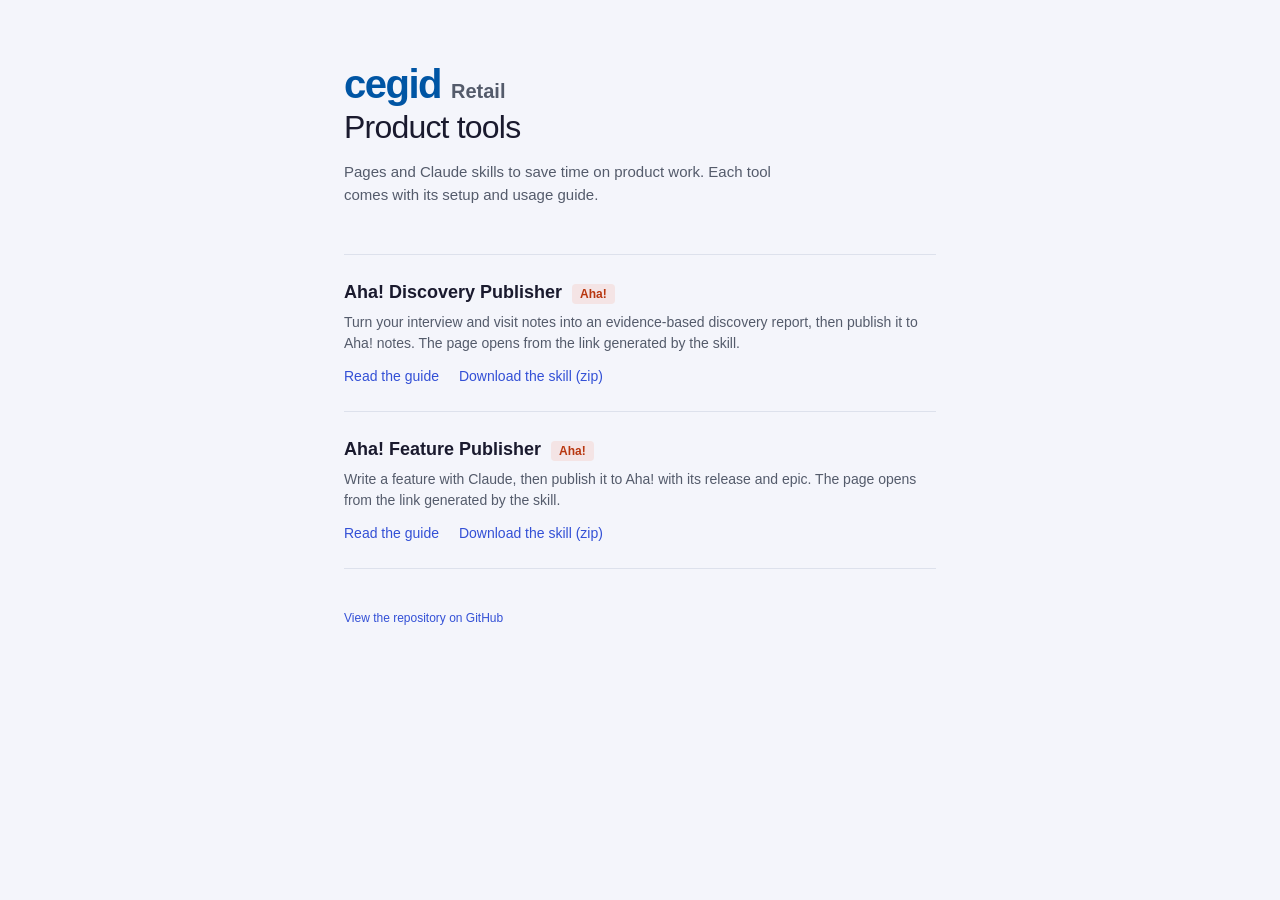
<file: index.html>
<!DOCTYPE html>
<html lang="fr">
<head>
<meta charset="UTF-8">
<meta name="viewport" content="width=device-width, initial-scale=1">
<title>Cegid Retail · Outils produit</title>
<link rel="icon" href="data:image/svg+xml,<svg xmlns='http://www.w3.org/2000/svg' viewBox='0 0 100 100'><text y='.9em' font-size='90'>🤖</text></svg>">
<style>
  :root {
    --bg: #f4f5fb;
    --text: #1a1a2e;
    --text-secondary: #545b6b;
    --rule: #dde1ec;
    --brand: #0055A4;
    --link: #3350d6;
    --tag-bg: rgba(240,78,35,0.10);
    --tag-text: #b8360f;
  }
  @media (prefers-color-scheme: dark) {
    :root {
      --bg: #0f1117;
      --text: #e2e4ef;
      --text-secondary: #aab2cf;
      --rule: #2d3248;
      --brand: #6ea8ff;
      --link: #8fa2ff;
      --tag-bg: rgba(240,78,35,0.16);
      --tag-text: #ff9a7a;
    }
  }
  *, *::before, *::after { box-sizing: border-box; margin: 0; padding: 0; }
  body {
    font-family: -apple-system, BlinkMacSystemFont, 'Segoe UI', sans-serif;
    background: var(--bg);
    color: var(--text);
    line-height: 1.5;
    min-height: 100vh;
  }
  main { max-width: 640px; margin: 0 auto; padding: 64px 24px 48px; }
  header { margin-bottom: 48px; }
  .brand { display: flex; align-items: baseline; gap: 10px; line-height: 1; margin-bottom: 6px; }
  .logo-cegid { font-size: 40px; font-weight: 800; letter-spacing: -1.5px; color: var(--brand); }
  .brand-sub { font-size: 20px; font-weight: 600; color: var(--text-secondary); }
  h1 { font-size: 32px; font-weight: 400; letter-spacing: -0.8px; line-height: 1.1; }
  .intro { margin-top: 16px; color: var(--text-secondary); font-size: 15px; max-width: 52ch; }
  ul { list-style: none; border-top: 1px solid var(--rule); }
  li { padding: 24px 0; border-bottom: 1px solid var(--rule); }
  .tool-head { display: flex; align-items: baseline; gap: 10px; flex-wrap: wrap; }
  h2 { font-size: 18px; font-weight: 700; }
  .tag { font-size: 12px; font-weight: 600; color: var(--tag-text); background: var(--tag-bg); border-radius: 4px; padding: 1px 8px; }
  .tool-desc { margin-top: 6px; font-size: 14px; color: var(--text-secondary); }
  .links { margin-top: 12px; display: flex; gap: 20px; font-size: 14px; }
  a { color: var(--link); text-decoration: none; font-weight: 500; }
  a:hover { text-decoration: underline; }
  a:focus-visible { outline: 2px solid var(--link); outline-offset: 3px; border-radius: 2px; }
  footer { margin-top: 40px; font-size: 12px; color: var(--text-secondary); }
</style>
</head>
<body>
<main>
  <header>
    <div class="brand" aria-label="Cegid Retail"><span class="logo-cegid">cegid</span><span class="brand-sub">Retail</span></div>
    <h1 data-i18n="title">Outils produit</h1>
    <p class="intro" data-i18n="intro">Des pages et des skills Claude pour gagner du temps sur le travail produit. Chaque outil a son guide d'installation et d'utilisation.</p>
  </header>

  <ul>
    <li>
      <div class="tool-head">
        <h2>Aha! Discovery Publisher</h2>
        <span class="tag">Aha!</span>
      </div>
      <p class="tool-desc" data-i18n="disc-desc">Transformez vos notes d'entretiens et de visites en un rapport de discovery étayé, puis publiez-le dans les notes Aha!. La page s'ouvre depuis le lien généré par le skill.</p>
      <div class="links">
        <a href="https://github.com/berenaud/cegid-retail/blob/main/aha/discovery/README.md" data-i18n="guide">Lire le guide</a>
        <a href="https://github.com/berenaud/cegid-retail/releases/download/skill-latest/cegid-retail-discovery-report.zip" data-i18n="skill">Télécharger le skill (zip)</a>
      </div>
    </li>
    <li>
      <div class="tool-head">
        <h2>Aha! Feature Publisher</h2>
        <span class="tag">Aha!</span>
      </div>
      <p class="tool-desc" data-i18n="aha-desc">Rédigez une feature avec Claude, puis publiez-la dans Aha! en choisissant sa release et son épic. La page s'ouvre depuis le lien généré par le skill.</p>
      <div class="links">
        <a href="https://github.com/berenaud/cegid-retail/blob/main/aha/feature/README.md" data-i18n="guide">Lire le guide</a>
        <a href="https://github.com/berenaud/cegid-retail/releases/download/skill-latest/cegid-retail-feature-generator.zip" data-i18n="skill">Télécharger le skill (zip)</a>
      </div>
    </li>
  </ul>

  <footer>
    <a href="https://github.com/berenaud/cegid-retail" data-i18n="repo">Voir le dépôt sur GitHub</a>
  </footer>
</main>
<script>
  const EN = {
    'title': 'Product tools',
    'intro': 'Pages and Claude skills to save time on product work. Each tool comes with its setup and usage guide.',
    'aha-desc': 'Write a feature with Claude, then publish it to Aha! with its release and epic. The page opens from the link generated by the skill.',
    'guide': 'Read the guide',
    'skill': 'Download the skill (zip)',
    'repo': 'View the repository on GitHub',
    'disc-desc': 'Turn your interview and visit notes into an evidence-based discovery report, then publish it to Aha! notes. The page opens from the link generated by the skill.',
  };
  if (!navigator.language?.startsWith('fr')) {
    document.documentElement.lang = 'en';
    document.title = 'Cegid Retail · Product tools';
    document.querySelectorAll('[data-i18n]').forEach(el => {
      const v = EN[el.dataset.i18n]; if (v) el.textContent = v;
    });
  }
</script>
</body>
</html>
</file>
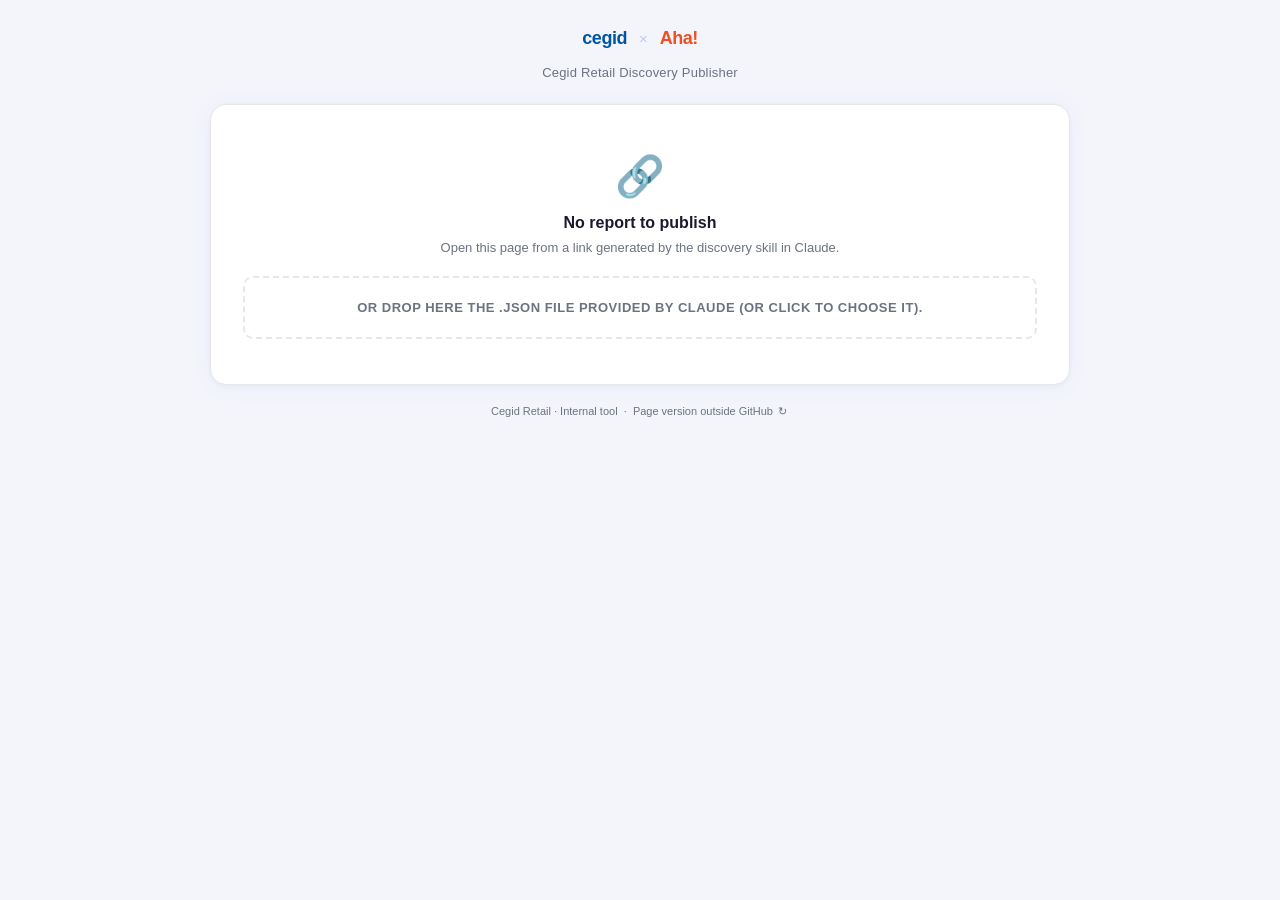
<file: aha/discovery/index.html>
<!DOCTYPE html>
<html lang="en">
<head>
<meta charset="UTF-8">
<meta name="viewport" content="width=device-width, initial-scale=1.0">
<link rel="icon" href="data:image/svg+xml,<svg xmlns='http://www.w3.org/2000/svg' viewBox='0 0 100 100'><text y='.9em' font-size='90'>🤖</text></svg>">
<title>Aha! Discovery Publisher · Cegid Retail</title>
<link rel="stylesheet" href="../../shared/style.css">
</head>
<body>

<header class="page-header">
  <div class="logos">
    <span class="logo-cegid">cegid</span>
    <span class="logo-arrow">×</span>
    <span class="logo-aha">Aha!</span>
  </div>
  <p class="page-title">Cegid Retail Discovery Publisher</p>
</header>

<div class="card" id="app">

  <div id="view-nodata" class="no-data hidden">
    <div class="no-data-icon">🔗</div>
    <h2 id="nodata-title" data-i18n="No report to publish">No report to publish</h2>
    <p id="nodata-text" data-i18n="Open this page from a link generated by the discovery skill in Claude.">Open this page from a link generated by the discovery skill in Claude.</p>
    <label id="drop-zone" style="display:block;margin-top:18px;padding:22px;border:2px dashed var(--border);border-radius:10px;cursor:pointer;color:var(--text-secondary);font-size:13px">
      <input type="file" id="file-input" accept=".json,application/json" style="display:none">
      <span data-i18n="Or drop here the .json file provided by Claude (or click to choose it).">Or drop here the .json file provided by Claude (or click to choose it).</span>
    </label>
    <div id="file-error"></div>
  </div>

  <div id="view-loading" class="hidden">
    <div class="loader"><div class="spinner"></div> <span data-i18n="Connecting to Aha!...">Connecting to Aha!...</span></div>
  </div>

  <div id="view-connect" class="hidden">
    <div class="preview"><div class="preview-name" id="topic-connect"></div><div class="report-scroll" id="report-connect"></div></div>
    <div class="field">
      <label data-i18n="API key">API key</label>
      <input type="password" id="token-input" autocomplete="off">
      <p class="hint"><span data-i18n="Find yours in Aha! at">Find yours in Aha! at</span>
        <a href="https://cegid.aha.io/settings/api_keys" target="_blank" rel="noopener" style="color:var(--link);text-decoration:none">Settings → Developer → API Keys</a></p>
    </div>
    <div id="connect-error"></div>
    <div class="btn-row">
      <button class="btn-ghost" onclick="clearToken()" data-i18n="Clear saved token">Clear saved token</button>
      <button class="btn btn-primary" id="connect-btn" onclick="connect()" data-i18n="Connect →">Connect →</button>
    </div>
  </div>

  <div id="view-select" class="hidden">
    <div class="preview"><div class="preview-name" id="topic-select"></div><div class="report-scroll" id="report-select"></div></div>
    <div id="already-published"></div>
    <div class="grid2">
      <div class="field">
        <label data-i18n="Discovery folder">Discovery folder</label>
        <select id="folder-select" onchange="onFolderChange()"></select>
        <p class="hint" id="folder-hint"></p>
      </div>
      <div class="field" id="new-folder-field">
        <label data-i18n="New folder name">New folder name</label>
        <input type="text" id="folder-name" autocomplete="off">
        <p class="hint" data-i18n="Format: YYYY-MM Topic">Format: YYYY-MM Topic</p>
      </div>
      <div class="field">
        <label data-i18n="Report name">Report name</label>
        <input type="text" id="report-name" autocomplete="off">
      </div>
    </div>
    <div id="push-error"></div>
    <div class="btn-row">
      <button class="btn-ghost" onclick="changeToken()" data-i18n="Change token">Change token</button>
      <button class="btn btn-primary" id="push-btn" onclick="push()" data-i18n="Publish to Aha! →">Publish to Aha! →</button>
    </div>
  </div>

  <div id="view-success" class="success-wrap hidden">
    <div class="success-icon">✓</div>
    <p class="success-title" data-i18n="Report published">Report published</p>
    <a id="success-link" href="#" target="_blank" rel="noopener" class="feature-ref" style="text-decoration:none;display:flex;align-items:center;justify-content:space-between;gap:12px">
      <span id="success-ref-text">—</span>
      <span style="white-space:nowrap;color:var(--link);font-size:13px" data-i18n="View in Aha!">View in Aha!</span>
    </a>
  </div>

</div>

<footer class="page-footer">
  Cegid Retail · <span data-i18n="Internal tool">Internal tool</span> &nbsp;·&nbsp;
  <span data-i18n="Page version">Page version</span> <span id="footer-page-version">…</span>
  <button id="footer-version-refresh" onclick="refreshPageVersion()" style="background:none;border:none;color:inherit;cursor:pointer;font-size:11px;padding:0 2px">↻</button>
  <span id="footer-skill-version"></span>
</footer>

<script src="../../shared/common.js"></script>
<script>
  const I18N = {
    'No report to publish': 'Aucun rapport à publier',
    'Open this page from a link generated by the discovery skill in Claude.': 'Ouvre cette page depuis le lien généré par le skill de discovery dans Claude.',
    'Connecting to Aha!...': 'Connexion à Aha!...',
    'API key': 'Clé API',
    'Paste your Aha! API key...': 'Colle ta clé API Aha!...',
    'Find yours in Aha! at': 'Trouve la tienne dans Aha! :',
    'Clear saved token': 'Effacer le token',
    'Connect →': 'Se connecter →',
    'Connecting...': 'Connexion...',
    'Discovery folder': 'Dossier de discovery',
    'New folder name': 'Nom du nouveau dossier',
    'Format: YYYY-MM Topic': 'Format : AAAA-MM Sujet',
    'Report name': 'Nom du rapport',
    'Change token': 'Changer de token',
    'Publish to Aha! →': 'Publier dans Aha! →',
    'Publishing...': 'Publication...',
    'Report published': 'Rapport publié',
    'View in Aha!': 'Voir dans Aha!',
    'Internal tool': 'Outil interne',
    'Refresh version': 'Actualiser la version',
    'Page version': 'Version de la page',
    '+ New folder': '+ Nouveau dossier',
    'Created in Discoveries.': 'Sera créé dans Discoveries.',
    'The report will be added to this existing folder.': 'Le rapport sera ajouté à ce dossier existant.',
    'Please enter your API key.': 'Saisis ta clé API.',
    'Please enter a folder name.': 'Saisis un nom de dossier.',
    'Please enter a report name.': 'Saisis un nom de rapport.',
    'Folder name must start with YYYY-MM followed by a topic.': 'Le nom du dossier doit commencer par AAAA-MM suivi du sujet.',
    'A folder with this name already exists: the report will be added to it.': 'Un dossier porte déjà ce nom : le rapport y sera ajouté.',
    'The "Discoveries" folder was not found in Knowledge > Documents.': 'Le dossier « Discoveries » est introuvable dans Knowledge > Documents.',
    'This report was already published from this link:': 'Ce rapport a déjà été publié depuis ce lien :',
    'Publishing again will create a duplicate.': 'Le republier créera un doublon.',
    'Network error, check your connection or API key.': 'Erreur réseau, vérifie ta connexion ou ta clé API.',
    'Or drop here the .json file provided by Claude (or click to choose it).': 'Ou dépose ici le fichier .json fourni par Claude (ou clique pour le choisir).',
    'Incomplete or damaged link': 'Lien incomplet ou abîmé',
    'The link was altered on the way. Drop below the .json file provided by Claude with the link.': 'Le lien a été altéré en route. Dépose ci-dessous le fichier .json fourni par Claude avec le lien.',
    'This file is not a discovery report generated by the skill.': "Ce fichier n'est pas un rapport de discovery généré par le skill.",
    'Error': 'Erreur',
  };
  const t = k => (FR && I18N[k]) || k;

  const LS_DONE   = 'cegid_disc_published_';    // + empreinte du lien
  const DISCOVERIES_FOLDER = 'Discoveries';
  const DEFAULT_PRODUCT    = 'RETAILY2';
  let report = null, discoveriesId = null, children = [], linkKey = null;

  // ---------- Utilitaires ----------
  const br = s => escHtml(s).replace(/\n/g, '<br>');
  const el = id => document.getElementById(id);
  function showErr(id, msg) { el(id).innerHTML = msg ? `<div class="alert alert-error">${escHtml(msg)}</div>` : ''; }
  function fmtErr(e) { return e instanceof TypeError ? t('Network error, check your connection or API key.') : `${t('Error')}: ${e.message}`; }
  function showView(n) {
    ['nodata','loading','connect','select','success'].forEach(v => el(`view-${v}`).classList.toggle('hidden', v !== n));
  }

  // ---------- Construction du rapport (aperçu et contenu de la note Aha!) ----------
  const LABELS = {
    fr: { summary:'Résumé', info:'Informations', topic:'Sujet', status:'Statut', sources:'Sources', problems:'Problèmes identifiés',
          problem:'Problème', personas:'Personas', frequency:'Fréquence', impact:'Impact', evidence:'Preuve',
          unknowns:"Ce qu'on ne sait pas encore", leads:'Pistes', reco:'Recommandation', next:'Prochaines étapes', docs:'Documents sources', gen:'Rapport généré avec le skill de discovery Cegid Retail' },
    en: { summary:'Summary', info:'Information', topic:'Topic', status:'Status', sources:'Sources', problems:'Identified problems',
          problem:'Problem', personas:'Personas', frequency:'Frequency', impact:'Impact', evidence:'Evidence',
          unknowns:'What we do not know yet', leads:'Leads', reco:'Recommendation', next:'Next steps', docs:'Source documents', gen:'Report generated with the Cegid Retail discovery skill' },
  };
  function buildReportHTML(r) {
    const L = LABELS[r.lang === 'en' ? 'en' : 'fr'];
    const tbl = 'style="width:100%;border-collapse:collapse;font-size:13px"';
    const th  = 'style="text-align:left;padding:6px 10px;background-color:#7080c8;color:#1a1a2e;border:1px solid #9ca3af"';
    const td  = 'style="vertical-align:top;padding:6px 10px;border:1px solid #9ca3af"';
    const ul  = items => (items || []).length ? `<ul>${items.map(x => `<li>${br(x)}</li>`).join('')}</ul>` : '';
    // Liens vers les sources : https uniquement (jamais javascript: ou autre schéma)
    const isUrl = u => typeof u === 'string' && /^https:\/\/[^\s"'<>]+$/.test(u);
    const links = (r.source_links || []).filter(l => l && isUrl(l.url));
    const a = (url, label) => `<a href="${escHtml(url)}" target="_blank" rel="noopener">${escHtml(label || url)}</a>`;
    // Le libellé de source d'un verbatim devient cliquable s'il correspond à un document source
    const srcLabel = label => {
      const l = links.find(x => (x.label || '').trim().toLowerCase() === String(label || '').trim().toLowerCase());
      return l ? a(l.url, label) : escHtml(label);
    };
    const docs = links.length ? `<p><b>${L.docs}</b></p><ul>${links.map(l => `<li>${a(l.url, l.label)}</li>`).join('')}</ul>` : '';
    const sources = (r.sources || []).map(s => `${escHtml(s.count ?? '')} ${escHtml(s.type)}${s.detail ? ` (${escHtml(s.detail)})` : ''}`.trim()).join('<br>');
    const problems = r.problems || [];
    const reco = r.recommendation || {};
    return ''
      + `<h2>${L.summary}</h2><p>${br(r.summary)}</p>`
      + `<h2>${L.info}</h2><table ${tbl}>`
      +   `<tr><td ${th}><b>${L.topic}</b></td><td ${td}>${escHtml(r.topic)}</td></tr>`
      +   `<tr><td ${th}><b>${L.status}</b></td><td ${td}>${escHtml(r.status)}</td></tr>`
      +   `<tr><td ${th}><b>${L.sources}</b></td><td ${td}>${sources}</td></tr>`
      + `</table>`
      + docs
      + `<h2>${L.problems}</h2><table ${tbl}><tr>`
      +   [L.problem, L.personas, L.frequency, L.impact, L.evidence].map(h => `<th ${th}>${h}</th>`).join('')
      + `</tr>`
      +   problems.map(p => `<tr><td ${td}>${escHtml(p.title)}</td><td ${td}>${escHtml((p.personas || []).join(', '))}</td><td ${td}>${escHtml(p.frequency)}</td><td ${td}>${escHtml(p.impact)}</td><td ${td}>${escHtml(p.evidence)}</td></tr>`).join('')
      + `</table>`
      +   problems.map(p => `<h3>${escHtml(p.title)}</h3><p>${br(p.description)}</p>`
            + (p.quotes || []).map(q => `<blockquote>« ${escHtml(q.text)} »${q.source ? `<br><i>${srcLabel(q.source)}</i>` : ''}</blockquote>`).join('')).join('')
      + `<h2>${L.unknowns}</h2>${ul(r.unknowns)}`
      + `<h2>${L.leads}</h2>${ul(r.leads)}`
      + `<h2>${L.reco}</h2><p><b>${escHtml(reco.decision)}</b></p><p>${br(reco.rationale)}</p>`
      + (reco.next_steps?.length ? `<p><b>${L.next}</b></p>${ul(reco.next_steps)}` : '')
      + `<p><i>${L.gen}</i></p>`;
  }
  function renderPreview() {
    for (const v of ['connect','select']) {
      el(`topic-${v}`).textContent = report.topic || '';
      el(`report-${v}`).innerHTML = buildReportHTML(report);
    }
  }

  // ---------- Aha! ----------
  const product = () => encodeURIComponent(report.product || DEFAULT_PRODUCT);

  async function listAllPages() {
    const all = [];
    for (let p = 1; p <= 20; p++) {
      const res = await ahaFetch(`/products/${product()}/pages?per_page=200&page=${p}`);
      all.push(...(res.pages || []));
      if (!res.pagination || p >= res.pagination.total_pages) break;
    }
    return all;
  }

  async function loadFolders() {
    const found = await ahaFetch(`/products/${product()}/pages?q=${encodeURIComponent(DISCOVERIES_FOLDER)}&per_page=50`);
    const disc = (found.pages || []).find(p => (p.name || '').trim().toLowerCase() === DISCOVERIES_FOLDER.toLowerCase());
    if (!disc) throw new Error(t('The "Discoveries" folder was not found in Knowledge > Documents.'));
    discoveriesId = String(disc.id);
    children = (await listAllPages())
      .filter(p => String(p.parent_id) === discoveriesId)
      .sort((a, b) => (b.name || '').localeCompare(a.name || ''));

    const sel = el('folder-select');
    sel.innerHTML = '';
    const optNew = document.createElement('option');
    optNew.value = '__new__'; optNew.textContent = t('+ New folder');
    sel.appendChild(optNew);
    children.forEach(c => {
      const o = document.createElement('option');
      o.value = String(c.id); o.textContent = c.name;
      sel.appendChild(o);
    });
    const d = new Date();
    const ym = `${d.getFullYear()}-${String(d.getMonth() + 1).padStart(2, '0')}`;
    el('folder-name').value = `${ym} ${report.topic || ''}`.trim();
    el('report-name').value = report.lang === 'en' ? 'Discovery report' : 'Rapport de discovery';
    onFolderChange();
  }

  function onFolderChange() {
    const isNew = el('folder-select').value === '__new__';
    el('new-folder-field').style.display = isNew ? '' : 'none';
    el('folder-hint').textContent = isNew ? t('Created in Discoveries.') : t('The report will be added to this existing folder.');
  }

  async function connect() {
    const tok = el('token-input').value.trim();
    if (!tok) { showErr('connect-error', t('Please enter your API key.')); return; }
    localStorage.setItem(LS_TOKEN, tok);
    await start();
  }
  function clearToken() { localStorage.removeItem(LS_TOKEN); el('token-input').value = ''; }
  function changeToken() { clearToken(); showView('connect'); }

  async function start() {
    showView('loading');
    try {
      await loadFolders();
      const done = localStorage.getItem(linkKey);
      if (done) {
        const box = el('already-published');
        box.innerHTML = '';
        const div = document.createElement('div');
        div.className = 'alert alert-warning';
        div.append(t('This report was already published from this link:') + ' ');
        const a = document.createElement('a');
        a.href = /^https:\/\//.test(done) ? done : '#'; a.target = '_blank'; a.rel = 'noopener'; a.textContent = done;
        div.append(a, ' ', t('Publishing again will create a duplicate.'));
        box.appendChild(div);
      }
      showView('select');
    } catch (e) {
      showView('connect');
      showErr('connect-error', fmtErr(e));
    }
  }

  async function push() {
    showErr('push-error', '');
    const isNew = el('folder-select').value === '__new__';
    const folderName = el('folder-name').value.trim();
    const reportName = el('report-name').value.trim();
    if (isNew && !folderName) { showErr('push-error', t('Please enter a folder name.')); return; }
    if (isNew && !/^\d{4}-\d{2} \S/.test(folderName)) { showErr('push-error', t('Folder name must start with YYYY-MM followed by a topic.')); return; }
    if (!reportName) { showErr('push-error', t('Please enter a report name.')); return; }

    const btn = el('push-btn');
    btn.disabled = true; btn.textContent = t('Publishing...');
    try {
      let folderId = isNew ? null : el('folder-select').value;
      if (isNew) {
        // Pas de doublon : un dossier du même nom est réutilisé
        const same = children.find(c => (c.name || '').trim().toLowerCase() === folderName.toLowerCase());
        if (same) {
          folderId = String(same.id);
        } else {
          const f = await ahaFetch(`/products/${product()}/pages`, { method: 'POST', body: JSON.stringify({
            page: { document_type: 'folder', name: folderName, parent_id: discoveriesId } }) });
          folderId = String(f.page?.id);
        }
      }
      const res = await ahaFetch(`/products/${product()}/pages`, { method: 'POST', body: JSON.stringify({
        page: {
          document_type: 'note',
          name: reportName,
          parent_id: folderId,
          tags: 'discovery',
          description_attributes: { body: buildReportHTML(report), table_of_contents_enabled: true },
        } }) });
      const url = res.page?.url || '';
      try { if (url) localStorage.setItem(linkKey, url); } catch {}
      el('success-ref-text').textContent = res.page?.reference_num || reportName;
      el('success-link').href = /^https:\/\//.test(url) ? url : '#';
      showView('success');
    } catch (e) {
      showErr('push-error', fmtErr(e));
    } finally {
      btn.disabled = false; btn.textContent = t('Publish to Aha! →');
    }
  }

  // ---------- Démarrage ----------
  (async function init() {
    if (FR) document.documentElement.lang = 'fr';
    document.querySelectorAll('[data-i18n]').forEach(n => { n.textContent = t(n.dataset.i18n); });
    el('token-input').placeholder = t('Paste your Aha! API key...');
    el('footer-version-refresh').title = t('Refresh version');
    loadPageVersion();
    setupFileImport();
    const payload = await decodeHashPayload();
    if (payload?.error) {
      el('nodata-title').textContent = t('Incomplete or damaged link');
      el('nodata-text').textContent  = t('The link was altered on the way. Drop below the .json file provided by Claude with the link.');
    }
    if (!payload?.data) { showView('nodata'); return; }
    await useReport(payload);
  })();

  async function useReport(payload) {
    report  = payload.data;
    linkKey = LS_DONE + payload.key;
    renderPreview();
    renderSkillVersion(report, 'cegid-retail-discovery-report');
    if (localStorage.getItem(LS_TOKEN)) await start();
    else showView('connect');
  }

  // Repli : import du fichier .json fourni par le skill (glisser-déposer ou sélection)
  function setupFileImport() {
    const zone = el('drop-zone'), input = el('file-input');
    const load = async file => {
      showErr('file-error', '');
      if (!file) return;
      const payload = await payloadFromText(await file.text());
      const d = payload.data;
      if (!d || typeof d !== 'object' || !d.topic || !Array.isArray(d.problems)) {
        showErr('file-error', t('This file is not a discovery report generated by the skill.'));
        return;
      }
      await useReport(payload);
    };
    input.addEventListener('change', () => load(input.files[0]));
    zone.addEventListener('dragover', e => { e.preventDefault(); zone.style.borderColor = 'var(--border-focus)'; });
    zone.addEventListener('dragleave', () => { zone.style.borderColor = ''; });
    zone.addEventListener('drop', e => { e.preventDefault(); zone.style.borderColor = ''; load(e.dataTransfer.files[0]); });
  }
</script>
</body>
</html>
</file>
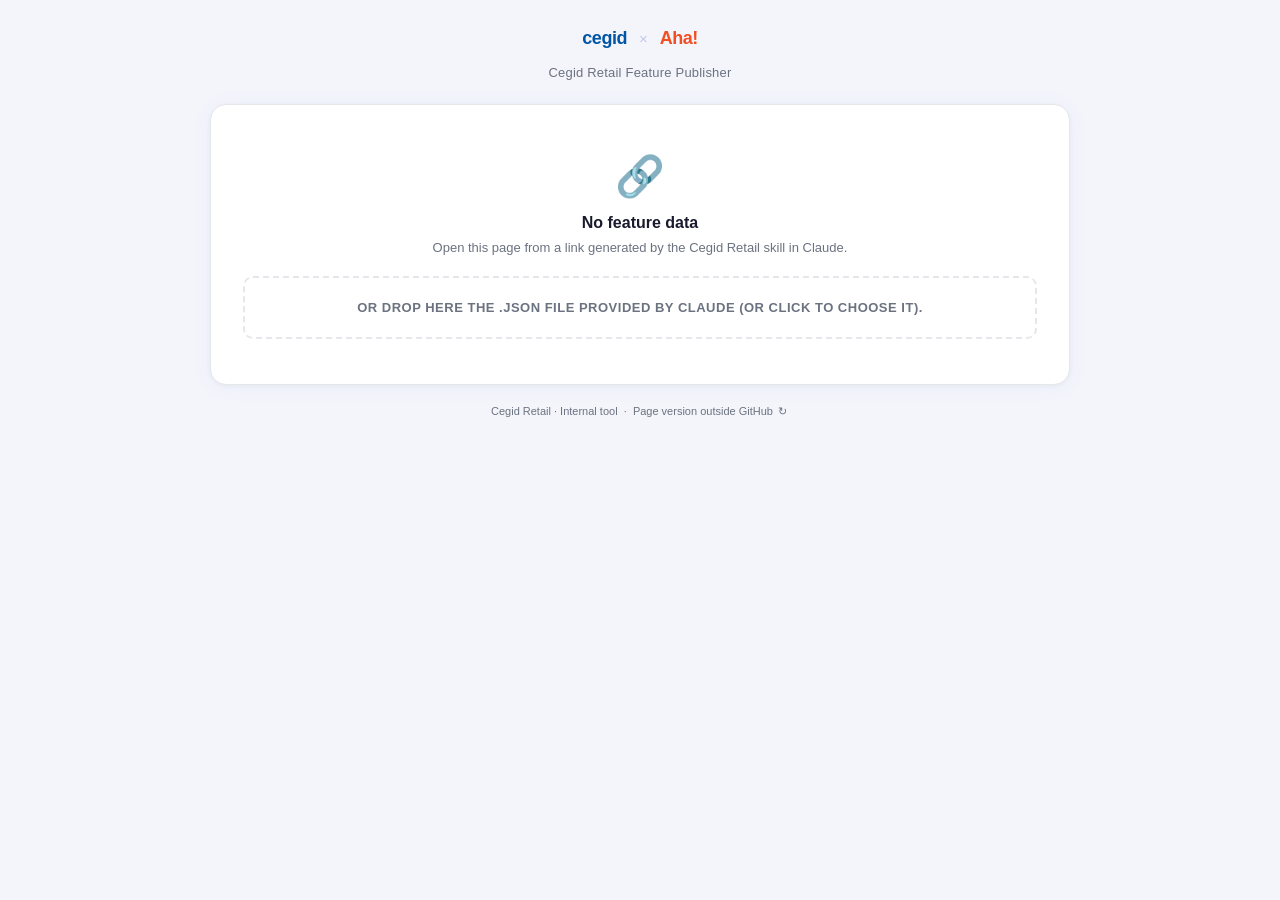
<file: aha/feature/index.html>
<!DOCTYPE html>
<html lang="en">
<head>
<meta charset="UTF-8">
<meta name="viewport" content="width=device-width, initial-scale=1.0">
<link rel="icon" href="data:image/svg+xml,<svg xmlns='http://www.w3.org/2000/svg' viewBox='0 0 100 100'><text y='.9em' font-size='90'>🤖</text></svg>">
<title>Aha! Feature Publisher · Cegid Retail</title>
<link rel="stylesheet" href="../../shared/style.css">
</head>
<body>

<!-- Page header with logos -->
<header class="page-header">
  <div class="logos">

    <!-- Cegid logo -->
    <span class="logo-cegid">cegid</span>

    <span class="logo-arrow">×</span>

    <!-- Aha! logo -->
    <span class="logo-aha">Aha!</span>

  </div>
  <p class="page-title">Cegid Retail Feature Publisher</p>
</header>

<!-- Card -->
<div class="card" id="app">

  <!-- No data -->
  <div id="view-nodata" class="no-data hidden">
    <div class="no-data-icon">🔗</div>
    <h2>No feature data</h2>
    <p>Open this page from a link generated by the Cegid Retail skill in Claude.</p>
    <label id="drop-zone" style="display:block;margin-top:18px;padding:22px;border:2px dashed var(--border);border-radius:10px;cursor:pointer;color:var(--text-secondary);font-size:13px">
      <input type="file" id="file-input" accept=".json,application/json" style="display:none">
      <span id="drop-text">Or drop here the .json file provided by Claude (or click to choose it).</span>
    </label>
    <div id="file-error"></div>
  </div>

  <!-- Loading -->
  <div id="view-loading" class="hidden">
    <div class="preview" id="preview-loading"></div>
    <div class="loader"><div class="spinner"></div> Connecting to Aha!...</div>
  </div>

  <!-- Connect -->
  <div id="view-connect" class="hidden">
    <div class="preview" id="preview-connect"></div>
    <div class="field">
      <label>API key</label>
      <input type="password" id="token-input" placeholder="Paste your Aha! API key..." autocomplete="off">
      <p style="font-size:11px;color:var(--text-muted);margin-top:5px">
        <span id="token-help-text">Find yours in Aha! at</span>
        <a href="https://cegid.aha.io/settings/api_keys" target="_blank" style="color:var(--link);text-decoration:none">Settings → Developer → API Keys</a>
      </p>
    </div>
    <div id="connect-error"></div>
    <div class="btn-row">
      <button class="btn-ghost" onclick="clearToken()">Clear saved token</button>
      <button class="btn btn-primary" id="connect-btn" onclick="connect()">Connect →</button>
    </div>
  </div>

  <!-- Select -->
  <div id="view-select" class="hidden">
    <div class="preview" id="preview-select"></div>
    <div style="margin-bottom:14px"></div>
    <div class="grid">
      <div class="field">
        <label>Release <span class="opt">(required)</span></label>
        <select id="release-select"><option value="">— Select —</option></select>
      </div>
      <div class="field">
        <label>Initiative <span class="opt">(optional)</span></label>
        <div class="ac-wrap">
          <input type="text" id="initiative-input" class="ac-input" placeholder="Search initiatives..." autocomplete="off">
          <button class="ac-clear" id="initiative-clear" onclick="clearInitiative()">×</button>
          <div class="ac-dropdown" id="initiative-dropdown"></div>
        </div>
        <input type="hidden" id="initiative-select">
      </div>
      <div class="field">
        <label>Epic <span class="opt">(optional)</span></label>
        <div class="ac-wrap">
          <input type="text" id="epic-input" class="ac-input" placeholder="Search epics..." autocomplete="off">
          <button class="ac-clear" id="epic-clear" onclick="clearEpic()">×</button>
          <div class="ac-dropdown" id="epic-dropdown"></div>
        </div>
        <input type="hidden" id="epic-select">
      </div>
    </div>
    <div id="push-error"></div>
    <div class="btn-row">
      <button class="btn-ghost" onclick="changeToken()">Change token</button>
      <button class="btn btn-primary" id="push-btn" onclick="push()">Push to Aha! →</button>
    </div>
  </div>

  <!-- Success -->
  <div id="view-success" class="success-wrap hidden">
    <div class="success-icon">✓</div>
    <p class="success-title">Feature created</p>
    <a id="success-link" href="#" target="_blank" class="feature-ref" style="text-decoration:none;display:flex;align-items:center;justify-content:space-between;gap:12px;cursor:pointer">
      <span id="success-ref-text">—</span>
      <span style="display:inline-flex;align-items:center;gap:5px;white-space:nowrap;color:var(--link);font-size:13px;flex-shrink:0">
        View in Aha!
        <svg width="12" height="12" viewBox="0 0 13 13" fill="none"><path d="M2 11L11 2M11 2H5M11 2V8" stroke="currentColor" stroke-width="1.5" stroke-linecap="round" stroke-linejoin="round"/></svg>
      </span>
    </a>
    <p id="success-name" style="display:none"></p>
    <p id="success-warning" class="alert alert-warning" style="display:none;margin-top:14px;text-align:left"></p>
  </div>

</div>

<footer class="page-footer">
  Cegid Retail · Internal tool &nbsp;·&nbsp;
  <span id="footer-page-label">Page version</span> <span id="footer-page-version">…</span>
  <button id="footer-version-refresh" title="Actualiser la version" onclick="refreshPageVersion()" style="background:none;border:none;color:inherit;cursor:pointer;font-size:11px;padding:0 2px">↻</button>
  <span id="footer-skill-version"></span>
</footer>

<script src="../../shared/common.js"></script>
<script>

  const i18n = {
    'Push to Aha! →':              FR ? 'Publier sur Aha! →' : 'Push to Aha! →',
    'Change token':                FR ? 'Changer de token'   : 'Change token',
    'Clear saved token':           FR ? 'Effacer le token'   : 'Clear saved token',
    'Connect →':                   FR ? 'Se connecter →'     : 'Connect →',
    'Feature created':             FR ? 'Feature créée'      : 'Feature created',
    'Paste your Aha! API key...':  FR ? 'Colle ta clé API Aha!...' : 'Paste your Aha! API key...',
    'Find yours in Aha! at':       FR ? 'Trouve la tienne dans Aha! :' : 'Find yours in Aha! at',
    '— Select —':                  FR ? '— Choisir —' : '— Select —',
    'Search initiatives...':       FR ? 'Rechercher une initiative...' : 'Search initiatives...',
    'Search epics...':             FR ? 'Rechercher un epic...' : 'Search epics...',
    'No matching initiatives':     FR ? 'Aucune initiative correspondante' : 'No matching initiatives',
    'No matching epics':           FR ? 'Aucun epic correspondant' : 'No matching epics',
    '(required)':                  FR ? '(obligatoire)' : '(required)',
    '(optional)':                  FR ? '(facultatif)' : '(optional)',
    'API key':                     FR ? 'Clé API' : 'API key',
    'No feature data':             FR ? 'Aucune feature à publier' : 'No feature data',
    'Open this page from a link generated by the Cegid Retail skill in Claude.':
      FR ? 'Ouvre cette page depuis le lien généré par le skill Cegid Retail dans Claude.' : 'Open this page from a link generated by the Cegid Retail skill in Claude.',
    'Connecting to Aha!...':       FR ? 'Connexion à Aha!...' : 'Connecting to Aha!...',
    'View in Aha!':                FR ? 'Voir dans Aha!' : 'View in Aha!',
    'Internal tool':               FR ? 'Outil interne' : 'Internal tool',
    'Refresh version':             FR ? 'Actualiser la version' : 'Refresh version',
    'Page version':                FR ? 'Version de la page' : 'Page version',
    'Please enter your API key.':  FR ? 'Saisis ta clé API.' : 'Please enter your API key.',
    'Please select a release.':    FR ? 'Choisis une release.' : 'Please select a release.',
    'Pushing...':                  FR ? 'Publication...' : 'Pushing...',
    'Connecting...':               FR ? 'Connexion...' : 'Connecting...',
    'Network error, check your connection or API key.': FR ? 'Erreur réseau, vérifie ta connexion ou ta clé API.' : 'Network error, check your connection or API key.',
    'Error':                       FR ? 'Erreur' : 'Error',
    'View mockups':                FR ? 'Voir les maquettes' : 'View mockups',
    'Incomplete or damaged link':  FR ? 'Lien incomplet ou abîmé' : 'Incomplete or damaged link',
    'The link was altered on the way. Drop below the .json file provided by Claude with the link.':
      FR ? 'Le lien a été altéré en route. Dépose ci-dessous le fichier .json fourni par Claude avec le lien.' : 'The link was altered on the way. Drop below the .json file provided by Claude with the link.',
    'Or drop here the .json file provided by Claude (or click to choose it).':
      FR ? 'Ou dépose ici le fichier .json fourni par Claude (ou clique pour le choisir).' : 'Or drop here the .json file provided by Claude (or click to choose it).',
    'This file is not a feature generated by the skill.':
      FR ? "Ce fichier n'est pas une feature générée par le skill." : 'This file is not a feature generated by the skill.',
    'Persona not found in Aha!, add it by hand:': FR ? 'Persona introuvable dans Aha!, à ajouter à la main :' : 'Persona not found in Aha!, add it by hand:',
    'Tag not found in Aha!, it will not be added:': FR ? 'Tag introuvable dans Aha!, il ne sera pas ajouté :' : 'Tag not found in Aha!, it will not be added:',
    'Could not check tags in Aha!, they will not be added.': FR ? 'Impossible de vérifier les tags dans Aha!, ils ne seront pas ajoutés.' : 'Could not check tags in Aha!, they will not be added.',
    'Name too long': FR ? 'Nom trop long' : 'Name too long',
    'characters, 79 max. Generate the link again from the skill.': FR ? 'caractères, 79 maximum. Régénère le lien depuis le skill.' : 'characters, 79 max. Generate the link again from the skill.',
  };

  function t(key) { return i18n[key] || key; }

  // Remplace les textes statiques de la page (une seule fois, au chargement)
  function applyStaticTranslations() {
    const setText = (sel, key) => { const el = document.querySelector(sel); if (el) el.textContent = t(key); };
    const setLastText = (sel, key) => {
      const el = document.querySelector(sel);
      const node = el && [...el.childNodes].reverse().find(n => n.nodeType === 3 && n.nodeValue.trim());
      if (node) node.nodeValue = ' ' + t(key);
    };
    setText('#view-nodata h2', 'No feature data');
    setText('#view-nodata p', 'Open this page from a link generated by the Cegid Retail skill in Claude.');
    setLastText('#view-loading .loader', 'Connecting to Aha!...');
    setText('#view-connect label', 'API key');
    document.querySelectorAll('.opt').forEach(el => { el.textContent = t(el.textContent.trim()); });
    setText('#release-select option[value=""]', '— Select —');
    document.getElementById('initiative-input').placeholder = t('Search initiatives...');
    document.getElementById('epic-input').placeholder       = t('Search epics...');
    setText('#push-btn', 'Push to Aha! →');
    setText('.success-title', 'Feature created');
    const view = document.querySelector('#success-link span:last-child');
    if (view) { const n = [...view.childNodes].find(n => n.nodeType === 3 && n.nodeValue.trim()); if (n) n.nodeValue = t('View in Aha!') + ' '; }
    const foot = document.querySelector('.page-footer');
    if (foot?.firstChild?.nodeType === 3) foot.firstChild.nodeValue = foot.firstChild.nodeValue.replace('Internal tool', t('Internal tool'));
    setText('#footer-page-label', 'Page version');
    const refresh = document.getElementById('footer-version-refresh'); if (refresh) refresh.title = t('Refresh version');
    applyTranslations();
  }

  function applyTranslations() {
    document.getElementById('connect-btn').textContent    = t('Connect →');
    document.getElementById('token-input').placeholder    = t('Paste your Aha! API key...');
    document.getElementById('token-help-text').textContent = t('Find yours in Aha! at');
    document.querySelectorAll('.btn-ghost').forEach(b => {
      if (b.textContent.trim() === 'Clear saved token') b.textContent = t('Clear saved token');
      if (b.textContent.trim() === 'Change token')      b.textContent = t('Change token');
    });
  }


  const LS_RELEASE    = 'cegid_aha_last_release';
  const LS_EPIC       = 'cegid_aha_last_epic';
  const LS_INITIATIVE = 'cegid_aha_last_initiative';
  let feature      = null;

  function renderPreview(id) {
    if (!feature) return;
    const nameLen = feature.name.length;
    const warnBox = (msg) => `<div style="margin-top:7px;font-size:11px;color:#b45309;background:#fffbeb;border:1px solid #fcd34d;border-radius:6px;padding:4px 9px">⚠ ${escHtml(msg)}</div>`;
    let warning = nameLen >= 80
      ? warnBox(`${t('Name too long')} (${nameLen} ${t('characters, 79 max. Generate the link again from the skill.')})`)
      : '';
    // Tags : window._tagStatus vaut undefined (pas encore vérifiés),
    // null (vérification en échec) ou { tag: nom exact dans Aha! | false }.
    const status  = window._tagStatus;
    const tags    = featureTags();
    const notFound = status ? tags.filter(tg => !status[tg]) : [];
    if (status === null && tags.length) warning += warnBox(t('Could not check tags in Aha!, they will not be added.'));
    if (notFound.length) warning += warnBox(`${t('Tag not found in Aha!, it will not be added:')} ${notFound.join(', ')}`);
    const pill = (txt, bad) => `<span style="${bad
        ? 'background:#fffbeb;color:#b45309;border:1px solid #fcd34d;text-decoration:line-through'
        : 'background:var(--pill-bg);color:var(--pill-color)'};border-radius:4px;padding:1px 7px;font-size:11px;font-weight:500">${escHtml(txt)}</span>`;
    const tagPills = tags.map(tg => pill(tg, status === null || notFound.includes(tg))).join('');
    const personas = (feature.personas || []).map(p =>
      `<span style="background:rgba(112,128,200,0.15);color:var(--pill-color);border-radius:4px;padding:1px 7px;font-size:11px;font-weight:500">${escHtml(p)}</span>`
    ).join('');
    document.getElementById(id).innerHTML = `
      <div class="preview-name">${escHtml(feature.name)}</div>
      <div class="preview-meta" style="display:flex;gap:6px;flex-wrap:wrap;margin-top:5px">
        ${tagPills}
        <span class="preview-pill">${escHtml(feature.product)}</span>
        ${personas}
      </div>
      ${warning}
      <div style="margin-top:12px">
        <div style="max-height:340px;overflow-y:auto;border-radius:6px;font-size:13px;line-height:1.5">${buildFeatureHTML(feature)}</div>
      </div>`;
  }

  async function connect() {
    const val = document.getElementById('token-input').value.trim();
    if (!val) { showErr('connect-error', t('Please enter your API key.')); return; }
    localStorage.setItem(LS_TOKEN, val);
    const btn = document.getElementById('connect-btn');
    btn.innerHTML = '<span style="display:inline-flex;align-items:center;gap:6px"><span style="width:14px;height:14px;border:2px solid rgba(255,255,255,0.3);border-top-color:white;border-radius:50%;animation:spin 0.8s linear infinite;display:inline-block"></span>' + t('Connecting...') + '</span>';
    btn.disabled = true;
    try { await loadData(); }
    catch(e) {
      localStorage.removeItem(LS_TOKEN);
      showErr('connect-error', fmtErr(e));
      btn.textContent = t('Connect →'); btn.disabled = false;
    }
  }

  async function loadData() {
    showView('loading'); renderPreview('preview-loading');
    const p = encodeURIComponent(feature.product);
    // Récupère toutes les pages d'une liste Aha! (releases, epics, initiatives)
    async function fetchAll(product, kind) {
      const url = n => `/products/${product}/${kind}?per_page=200&page=${n}`;
      const first = await ahaFetch(url(1));
      let all = first[kind] || [];
      const total = first.pagination?.total_pages || 1;
      if (total > 1) {
        const rest = await Promise.all(Array.from({ length: total - 1 }, (_, i) => ahaFetch(url(i + 2))));
        rest.forEach(r => { all = all.concat(r[kind] || []); });
      }
      return all;
    }
    // Personas : chargés en arrière-plan, sans faire attendre l'écran.
    // Seule la publication en a besoin (pour retrouver leurs identifiants).
    window._personasPromise = fetchAll(p, 'personas').catch(() => null);

    // Tags : l'API Aha! ne sait pas lister les tags. On cherche donc une feature
    // (tous produits confondus) qui porte le tag. Trouvée : le tag existe, et on
    // récupère son orthographe exacte. Aucune : le tag n'existe pas (ou n'a jamais
    // servi sur une feature) et il ne sera pas envoyé.
    async function checkTag(tag) {
      const res  = await ahaFetch(`/features?tag=${encodeURIComponent(tag)}&per_page=5&fields=tags`);
      const list = res.features || [];
      if (!list.length) return false;
      const all  = list.flatMap(f => Array.isArray(f.tags) ? f.tags : []).map(x => typeof x === 'string' ? x : x?.name);
      if (!all.length) return tag; // champ tags absent de la réponse : on se fie au filtre
      return all.find(x => normName(x) === normName(tag)) || false;
    }
    async function checkTags() {
      try {
        const tags = featureTags();
        const res  = await Promise.all(tags.map(checkTag));
        return Object.fromEntries(tags.map((tg, i) => [tg, res[i]]));
      } catch { return null; }
    }

    const [allReleases, allEpics, allInitiatives, tagStatus] = await Promise.all([
      fetchAll(p, 'releases'),
      fetchAll(p, 'epics'),
      fetchAll(p, 'initiatives'),
      checkTags(),
    ]);
    window._tagStatus = tagStatus;

    const releases = allReleases
      .filter(x => x.name?.startsWith('PI'))
      .sort((a, b) => {
        const da = a.release_date ? new Date(a.release_date) : new Date(0);
        const db = b.release_date ? new Date(b.release_date) : new Date(0);
        return db - da;
      });

    const epics = allEpics.filter(x => {
      const status = (x.workflow_status?.name || x.status || '').toLowerCase();
      return status !== 'will not implement';
    });
    document.getElementById('release-select').innerHTML =
      `<option value="">${t('— Select —')}</option>` + releases.map(x=>`<option value="${escHtml(x.id)}">${escHtml(x.name)}</option>`).join('');
    document.getElementById('epic-select').value = '';
    initEpicAutocomplete(epics);
    document.getElementById('initiative-select').value = '';
    initInitiativeAutocomplete(allInitiatives.filter(x => {
      const status = (x.workflow_status?.name || x.status || '').toLowerCase();
      return status !== 'will not implement';
    }));

    // Restore last used values
    const lastRelease = localStorage.getItem(LS_RELEASE);
    const lastEpic    = localStorage.getItem(LS_EPIC);
    if (lastRelease) document.getElementById('release-select').value = lastRelease;
    if (lastEpic)    restoreEpic(lastEpic);
    if (localStorage.getItem(LS_INITIATIVE)) restoreInitiative(localStorage.getItem(LS_INITIATIVE));

    // Enable push button only when release is selected
    const relSel  = document.getElementById('release-select');
    const pushBtn = document.getElementById('push-btn');
    const syncBtn = () => { pushBtn.disabled = !relSel.value; };
    relSel.onchange = syncBtn;
    syncBtn();
    renderPreview('preview-select');
    showView('select');
  }

  async function push() {
    const releaseId = document.getElementById('release-select').value;
    const epicId       = document.getElementById('epic-select').value;
    const initiativeId = document.getElementById('initiative-select').value;
    if (!releaseId) { showErr('push-error', t('Please select a release.')); return; }
    const btn = document.getElementById('push-btn');
    btn.innerHTML = '<span style="display:inline-flex;align-items:center;gap:6px"><span style="width:14px;height:14px;border:2px solid rgba(255,255,255,0.3);border-top-color:white;border-radius:50%;animation:spin 0.8s linear infinite;display:inline-block"></span>' + t('Pushing...') + '</span>';
    btn.disabled = true;
    const html    = buildFeatureHTML(feature);
    // Champs conformes à la doc API Aha! "Create a feature" :
    // la feature est créée dans la release, epic et initiative acceptent un nom ou un id.
    // Personas : champ personnalisé "personas" de la feature, qui attend
    // une liste d'identifiants. On retrouve chaque id à partir du nom envoyé par le skill.
    const known   = (await window._personasPromise) || [];
    const norm    = normName;
    const wanted  = feature.personas || [];
    const matched = wanted.map(n => known.find(k => norm(k.name) === norm(n))).filter(Boolean);
    const missing = wanted.filter(n => !known.some(k => norm(k.name) === norm(n)));
    const personaIds = [...new Set(matched.map(k => String(k.id)))];
    // Tags : uniquement ceux trouvés dans Aha!, avec leur orthographe exacte
    const status    = window._tagStatus || {};
    const validTags = featureTags().map(tg => status[tg]).filter(Boolean);

    const payload = { feature: {
      name:          feature.name,
      description:   html,
      workflow_kind: { name: 'New' },
      ...(validTags.length ? { tags: validTags.join(', ') } : {}),
      ...(epicId       ? { epic:       epicId       } : {}),
      ...(initiativeId ? { initiative: initiativeId } : {}),
      ...(personaIds.length ? { custom_fields: { personas: personaIds } } : {}),
    }};
    try {
      const data = await ahaFetch(`/releases/${encodeURIComponent(releaseId)}/features`, { method: 'POST', body: JSON.stringify(payload) });
      const featureRef = data.feature?.reference_num;
      const featureId  = data.feature?.id;

      localStorage.setItem(LS_RELEASE, releaseId);
      if (epicId)       localStorage.setItem(LS_EPIC, epicId);       else localStorage.removeItem(LS_EPIC);
      if (initiativeId) localStorage.setItem(LS_INITIATIVE, initiativeId); else localStorage.removeItem(LS_INITIATIVE);
      document.getElementById('success-ref-text').innerHTML =
        `<span style="opacity:0.7;margin-right:8px">${escHtml(featureRef || '—')}</span>${escHtml(data.feature?.name || feature.name)}`;
      document.getElementById('success-link').href = data.feature?.url || '#';
      const warn = document.getElementById('success-warning');
      warn.textContent = missing.length
        ? `${t('Persona not found in Aha!, add it by hand:')} ${missing.join(', ')}`
        : '';
      warn.style.display = missing.length ? 'block' : 'none';
      showView('success');
    } catch(e) {
      showErr('push-error', fmtErr(e));
      btn.textContent = t('Push to Aha! →'); btn.disabled = false;
    }
  }

  let allInitiativesData = [];
  let activeInitiativeIdx = -1;

  let initiativeBound = false;
  function initInitiativeAutocomplete(initiatives) {
    allInitiativesData = initiatives;
    if (initiativeBound) return;
    initiativeBound = true;
    const inp  = document.getElementById('initiative-input');
    const drop = document.getElementById('initiative-dropdown');
    inp.addEventListener('input', () => {
      const q = inp.value.trim().toLowerCase();
      renderInitiativeDropdown(q ? allInitiativesData.filter(i => i.name.toLowerCase().includes(q)) : []);
      drop.classList.toggle('open', q.length > 0);
      if (!q) { document.getElementById('initiative-select').value = ''; inp.classList.remove('selected'); showInitiativeClear(false); }
      activeInitiativeIdx = -1;
    });
    inp.addEventListener('keydown', e => {
      const items = drop.querySelectorAll('.ac-item');
      if (e.key === 'ArrowDown') { activeInitiativeIdx = Math.min(activeInitiativeIdx + 1, items.length - 1); highlightInitiativeItem(items); e.preventDefault(); }
      else if (e.key === 'ArrowUp') { activeInitiativeIdx = Math.max(activeInitiativeIdx - 1, 0); highlightInitiativeItem(items); e.preventDefault(); }
      else if (e.key === 'Enter' && activeInitiativeIdx >= 0) { items[activeInitiativeIdx]?.click(); e.preventDefault(); }
      else if (e.key === 'Escape') { drop.classList.remove('open'); inp.blur(); }
    });
    inp.addEventListener('focus', () => {
      if (inp.value.trim()) { renderInitiativeDropdown(allInitiativesData.filter(i => i.name.toLowerCase().includes(inp.value.trim().toLowerCase()))); drop.classList.add('open'); }
    });
    document.addEventListener('click', e => { if (!e.target.closest('#initiative-input') && !e.target.closest('#initiative-dropdown')) drop.classList.remove('open'); });
  }

  function renderInitiativeDropdown(initiatives) {
    const drop = document.getElementById('initiative-dropdown');
    drop.innerHTML = '';
    if (!initiatives.length) {
      const empty = document.createElement('div');
      empty.className = 'ac-empty';
      empty.textContent = t('No matching initiatives');
      drop.appendChild(empty);
      return;
    }
    initiatives.forEach(init => {
      const div = document.createElement('div');
      div.className = 'ac-item';
      div.textContent = init.name;
      div.addEventListener('click', () => selectInitiative(init.id, init.name));
      drop.appendChild(div);
    });
  }

  function highlightInitiativeItem(items) {
    items.forEach((el, i) => el.classList.toggle('active', i === activeInitiativeIdx));
    items[activeInitiativeIdx]?.scrollIntoView({ block: 'nearest' });
  }

  function selectInitiative(id, name) {
    document.getElementById('initiative-select').value = id;
    document.getElementById('initiative-input').value  = name;
    document.getElementById('initiative-input').classList.add('selected');
    document.getElementById('initiative-dropdown').classList.remove('open');
    showInitiativeClear(true);
    activeInitiativeIdx = -1;
  }

  function clearInitiative() {
    document.getElementById('initiative-select').value = '';
    document.getElementById('initiative-input').value  = '';
    document.getElementById('initiative-input').classList.remove('selected');
    showInitiativeClear(false);
    localStorage.removeItem(LS_INITIATIVE);
  }

  function showInitiativeClear(show) { document.getElementById('initiative-clear').style.display = show ? 'block' : 'none'; }

  function restoreInitiative(id) {
    const init = allInitiativesData.find(i => i.id === id);
    if (init) selectInitiative(init.id, init.name);
  }


  let activeIdx    = -1;
  let allEpicsData = [];
  let epicBound    = false;

  function initEpicAutocomplete(epics) {
    allEpicsData = epics;
    if (epicBound) return;
    epicBound = true;
    const inp  = document.getElementById('epic-input');
    const drop = document.getElementById('epic-dropdown');

    inp.addEventListener('input', () => {
      const q = inp.value.trim().toLowerCase();
      renderDropdown(q ? allEpicsData.filter(e => e.name.toLowerCase().includes(q)) : []);
      drop.classList.toggle('open', q.length > 0);
      if (!q) { document.getElementById('epic-select').value = ''; inp.classList.remove('selected'); showClear(false); }
      activeIdx = -1;
    });

    inp.addEventListener('keydown', e => {
      const items = drop.querySelectorAll('.ac-item');
      if (e.key === 'ArrowDown') { activeIdx = Math.min(activeIdx + 1, items.length - 1); highlightItem(items); e.preventDefault(); }
      else if (e.key === 'ArrowUp') { activeIdx = Math.max(activeIdx - 1, 0); highlightItem(items); e.preventDefault(); }
      else if (e.key === 'Enter' && activeIdx >= 0) { items[activeIdx]?.click(); e.preventDefault(); }
      else if (e.key === 'Escape') { drop.classList.remove('open'); inp.blur(); }
    });

    inp.addEventListener('focus', () => {
      if (inp.value.trim()) { renderDropdown(allEpicsData.filter(e => e.name.toLowerCase().includes(inp.value.trim().toLowerCase()))); drop.classList.add('open'); }
    });

    document.addEventListener('click', e => { if (!e.target.closest('#epic-input') && !e.target.closest('#epic-dropdown')) drop.classList.remove('open'); });
  }

  function renderDropdown(filtered) {
    const drop = document.getElementById('epic-dropdown');
    drop.innerHTML = '';
    if (!filtered.length) {
      const empty = document.createElement('div');
      empty.className = 'ac-empty';
      empty.textContent = t('No matching epics');
      drop.appendChild(empty);
      return;
    }
    filtered.forEach(epic => {
      const div = document.createElement('div');
      div.className = 'ac-item';
      div.textContent = epic.name;
      div.addEventListener('click', () => selectEpic(epic.id, epic.name));
      drop.appendChild(div);
    });
  }

  function highlightItem(items) {
    items.forEach((el, i) => el.classList.toggle('active', i === activeIdx));
    items[activeIdx]?.scrollIntoView({ block: 'nearest' });
  }

  function selectEpic(id, name) {
    document.getElementById('epic-select').value = id;
    document.getElementById('epic-input').value  = name;
    document.getElementById('epic-input').classList.add('selected');
    document.getElementById('epic-dropdown').classList.remove('open');
    showClear(true);
    activeIdx = -1;
  }

  function clearEpic() {
    document.getElementById('epic-select').value = '';
    document.getElementById('epic-input').value  = '';
    document.getElementById('epic-input').classList.remove('selected');
    showClear(false);
    localStorage.removeItem(LS_EPIC);
  }

  function showClear(show) { document.getElementById('epic-clear').style.display = show ? 'block' : 'none'; }

  function restoreEpic(id) {
    const epic = allEpicsData.find(e => e.id === id);
    if (epic) selectEpic(epic.id, epic.name);
  }


  function featureTags() {
    const raw = feature?.tags;
    const list = Array.isArray(raw) ? raw : String(raw ?? '').split(',');
    return [...new Set(list.map(x => String(x).trim()).filter(Boolean))];
  }

  function normName(x) { return String(x ?? '').trim().toLowerCase(); }

  function buildFeatureHTML(f) {
    // Support both old format (f.html) and new structured format
    // Ancien format f.html supprimé : injectait du HTML brut venu de l'URL
    // Séparateur entre les lignes du tableau (absent sur la dernière ligne,
    // dont le bas est déjà tracé par la bordure du tableau)
    // Trait blanc sur la colonne violette, gris moyen sur le contenu : visibles sur fond clair comme sombre
    const sep  = (last, color) => last ? '' : `border-bottom:1px solid ${color};`;
    const lbl  = (last) => `width="20%" style="background-color:#7080c8;color:#1a1a2e;width:20%;vertical-align:middle;padding:7px 12px;${sep(last, '#ffffff')}"`;
    const cnt  = (last) => `width="80%" style="vertical-align:top;padding:7px 12px;width:80%;${sep(last, '#9ca3af')}"`;
    const cntA = (last) => `width="80%" style="vertical-align:top;padding:7px 12px;width:80%;background-color:rgba(67,97,238,0.04);${sep(last, '#9ca3af')}"`;
    const tbl  = 'width="100%" style="width:100%;border-collapse:separate;border-spacing:0;border-radius:8px;overflow:hidden;border:1px solid #d0d0d0;border-left:4px solid #4361EE;font-family:sans-serif;font-size:13px"';
    const li   = (items) => (items || []).map(x => `<li>${escHtml(x)}</li>`).join('');
    const br   = (s) => escHtml(s || '').replace(/\n/g, '<br>');
    // Maquettes : lien https uniquement (jamais javascript: ou autre schéma), sinon texte simple
    const mockups = (m) => /^https:\/\/[^\s"'<>]+$/.test(m || '')
      ? `<a href="${escHtml(m)}" target="_blank" rel="noopener">${escHtml(t('View mockups'))}</a>`
      : br(m);
    const rows = [
      ['Context', br(f.context)],
      ['Objective', br(f.objective)],
      ['Scope', `<strong>Included</strong><ul style="margin:4px 0 8px 0;padding-left:18px">${li(f.included)}</ul><strong>Excluded</strong><ul style="margin:4px 0 0 0;padding-left:18px">${li(f.excluded)}</ul>`],
      // Absent des liens générés par les versions du skill antérieures aux maquettes
      ...(f.mockups ? [['Mockups', mockups(f.mockups)]] : []),
      ['Acceptance criteria', `<ul style="margin:0;padding-left:18px">${li(f.criteria)}</ul>`],
      ['Dependencies &amp; notes', br(f.dependencies)],
      ['Suggested vertical slices', `<ul style="margin:0;padding-left:18px">${li(f.slices)}</ul>`],
    ];
    return `<table ${tbl}>`
      + rows.map(([label, content], i) => {
          const last = i === rows.length - 1;
          const cell = i % 2 ? cntA(last) : cnt(last);
          return `<tr><td ${lbl(last)}><b>${label}</b></td><td ${cell}>${content}</td></tr>`;
        }).join('')
      + `</table>`;
  }


  function showView(n) {
    ['nodata','loading','connect','select','success'].forEach(v =>
      document.getElementById(`view-${v}`).classList.toggle('hidden', v !== n));
    if (n === 'connect')  applyTranslations();
    if (n === 'select') {
      document.getElementById('push-btn').textContent = t('Push to Aha! →');
    }
    if (n === 'success') {
      document.querySelector('.success-title').textContent = t('Feature created');
    }
  }
  function showErr(id, msg) { document.getElementById(id).innerHTML = `<div class="alert alert-error">${escHtml(msg)}</div>`; }
  function fmtErr(e) { return e instanceof TypeError ? t('Network error, check your connection or API key.') : `${t('Error')}: ${e.message}`; }
  function clearToken()  { localStorage.removeItem(LS_TOKEN); document.getElementById('token-input').value = ''; document.getElementById('connect-error').innerHTML = ''; }
  function changeToken() { clearToken(); renderPreview('preview-connect'); showView('connect'); }

  (async function init() {
    applyStaticTranslations();
    loadPageVersion();
    const payload = await decodeHashPayload();
    feature = payload?.data;
    if (payload?.error) {
      document.querySelector('#view-nodata h2').textContent = t('Incomplete or damaged link');
      document.querySelector('#view-nodata p').textContent  = t('The link was altered on the way. Drop below the .json file provided by Claude with the link.');
    }
    setupFileImport();
    if (!feature) {
      showView('nodata');
      return;
    }
    await useFeature();
  })();

  async function useFeature() {
    renderSkillVersion(feature, 'cegid-retail-feature-generator');
    const saved = localStorage.getItem(LS_TOKEN);
    if (saved) { try { await loadData(); return; } catch { localStorage.removeItem(LS_TOKEN); } }
    renderPreview('preview-connect');
    showView('connect');
  }

  // Repli : import du fichier .json fourni par le skill (glisser-déposer ou sélection)
  function setupFileImport() {
    const zone = document.getElementById('drop-zone'), input = document.getElementById('file-input');
    document.getElementById('drop-text').textContent = t('Or drop here the .json file provided by Claude (or click to choose it).');
    const load = async file => {
      document.getElementById('file-error').innerHTML = '';
      if (!file) return;
      const payload = await payloadFromText(await file.text());
      const d = payload.data;
      if (!d || typeof d !== 'object' || !d.name || !d.context) {
        showErr('file-error', t('This file is not a feature generated by the skill.'));
        return;
      }
      feature = d;
      await useFeature();
    };
    input.addEventListener('change', () => load(input.files[0]));
    zone.addEventListener('dragover', e => { e.preventDefault(); zone.style.borderColor = 'var(--border-focus)'; });
    zone.addEventListener('dragleave', () => { zone.style.borderColor = ''; });
    zone.addEventListener('drop', e => { e.preventDefault(); zone.style.borderColor = ''; load(e.dataTransfer.files[0]); });
  }
</script>
</body>
</html>
</file>
<file: shared/style.css>
/* Cegid Retail tools · styles communs à toutes les pages outils */
  :root {
    --bg:             #f4f5fb;
    --card-bg:        #ffffff;
    --text:           #1a1a2e;
    --text-muted:     #6b7280;
    --link:           #4361EE;
    --logo-cegid:     #0055A4;
    --text-secondary: #6b7280;
    --border:         #e5e7eb;
    --border-focus:   #4361EE;
    --input-bg:       #ffffff;
    --preview-bg:     #f8f9ff;
    --preview-border: #dde2f8;
    --pill-bg:        rgba(67,97,238,0.10);
    --pill-color:     #4361EE;
    --select-arrow:   %236b7280;
    --shadow:         0 2px 20px rgba(67,97,238,0.06), 0 1px 4px rgba(0,0,0,0.04);
    --sep-line:       #f3f4f6;
    --ac-border:      #e5e7eb;
    --ac-hover:       #f0f3ff;
    --ac-text:        #1a1a2e;
  }

  @media (prefers-color-scheme: dark) {
    :root {
      --bg:             #0f1117;
      --card-bg:        #1a1d27;
      --text:           #e2e4ef;
      --text-muted:     #9aa3c7;
      --text-secondary: #b4bcd8;
      --link:           #8fa2ff;
      --logo-cegid:     #6ea8ff;
      --border:         #2d3248;
      --border-focus:   #6b7fd4;
      --input-bg:       #12151f;
      --preview-bg:     #12151f;
      --preview-border: #2a2f48;
      --pill-bg:        rgba(107,127,212,0.15);
      --pill-color:     #8899dd;
      --shadow:         0 2px 20px rgba(0,0,0,0.3), 0 1px 4px rgba(0,0,0,0.2);
      --sep-line:       #2d3248;
      --ac-border:      #2d3248;
      --ac-hover:       #1e2235;
      --ac-text:        #e2e4ef;
    }
  }

  *, *::before, *::after { box-sizing: border-box; margin: 0; padding: 0; }

  body {
    font-family: -apple-system, BlinkMacSystemFont, 'Segoe UI', sans-serif;
    font-size: 14px;
    color: var(--text);
    min-height: 100vh;
    background: var(--bg);
    display: flex;
    flex-direction: column;
    align-items: center;
    padding: 0 16px 40px;
  }

  /* ── Header ── */
  .page-header {
    width: 100%;
    max-width: 860px;
    padding: 28px 0 24px;
    display: flex;
    flex-direction: column;
    align-items: center;
    gap: 16px;
  }

  .logos {
    display: flex;
    align-items: center;
    justify-content: center;
    gap: 12px;
  }
  .logo-cegid {
    font-size: 18px;
    font-weight: 800;
    color: var(--logo-cegid);
    letter-spacing: -0.5px;
  }
  .logo-arrow {
    color: #c0c8e8;
    font-size: 15px;
    font-weight: 400;
  }
  .logo-aha {
    font-size: 18px;
    font-weight: 800;
    color: #F04E23;
    letter-spacing: -0.5px;
  }

  .page-title {
    font-size: 13px;
    font-weight: 500;
    color: var(--text-muted);
    letter-spacing: 0.2px;
  }

  /* ── Card ── */
  .card {
    background: var(--card-bg);
    border-radius: 16px;
    border: 1px solid var(--border);
    padding: 32px;
    width: 100%;
    max-width: 860px;
    box-shadow: var(--shadow);
  }

  /* ── Preview box ── */
  .preview {
    background: var(--preview-bg);
    border: 1px solid var(--preview-border);
    border-radius: 10px;
    padding: 14px 16px;
    margin-bottom: 24px;
  }
  .preview-name {
    font-size: 16px;
    font-weight: 700;
    color: var(--text);
    line-height: 1.4;
    word-break: break-word;
    margin-bottom: 6px;
  }
  .preview-meta {
    font-size: 11px;
    color: var(--pill-color);
    margin-top: 4px;
    display: flex;
    gap: 10px;
  }
  .preview-pill {
    background: var(--pill-bg);
    color: var(--pill-color);
    border-radius: 4px;
    padding: 1px 7px;
    font-size: 11px;
    font-weight: 500;
  }

  /* ── Form ── */
  .field { margin-bottom: 16px; }
  label {
    display: block;
    font-size: 11px;
    font-weight: 700;
    color: var(--text-secondary);
    text-transform: uppercase;
    letter-spacing: 0.5px;
    margin-bottom: 5px;
  }
  label .opt { font-weight: 400; text-transform: none; letter-spacing: 0; color: var(--text-muted); }
  input[type="password"], input[type="text"], select {
    width: 100%;
    padding: 10px 13px;
    border: 1.5px solid var(--border);
    border-radius: 9px;
    font-size: 14px;
    font-family: inherit;
    color: var(--text);
    background: var(--card-bg);
    outline: none;
    transition: border-color 0.15s, box-shadow 0.15s;
    -webkit-appearance: none;
  }
  input:focus, select:focus {
    border-color: var(--border-focus);
    box-shadow: 0 0 0 3px rgba(67,97,238,0.10);
  }
  select { background-image: url("data:image/svg+xml,%3Csvg xmlns='http://www.w3.org/2000/svg' width='12' height='12' viewBox='0 0 12 12'%3E%3Cpath fill='%236b7280' d='M6 8L1 3h10z'/%3E%3C/svg%3E"); background-repeat: no-repeat; background-position: right 12px center; padding-right: 32px; cursor: pointer; }
  .grid { display: grid; grid-template-columns: 1fr 1fr 1fr; gap: 12px; }

  /* ── Separator ── */
  .sep {
    font-size: 10px;
    font-weight: 700;
    color: var(--text-muted);
    text-transform: uppercase;
    letter-spacing: 1px;
    margin: 22px 0 14px;
    display: flex;
    align-items: center;
    gap: 10px;
  }
  .sep::before, .sep::after { content: ''; flex: 1; height: 1px; background: var(--sep-line); }

  /* ── Buttons ── */
  .btn {
    padding: 10px 20px;
    border-radius: 9px;
    font-size: 14px;
    font-weight: 500;
    cursor: pointer;
    transition: all 0.15s;
    border: none;
    font-family: inherit;
    white-space: nowrap;
  }
  .btn-primary { background: #4361EE; color: white; }
  .btn-primary:hover { background: #3451d6; transform: translateY(-1px); box-shadow: 0 4px 12px rgba(67,97,238,0.3); }
  .btn-primary:active { transform: translateY(0); box-shadow: none; }
  .btn-primary:disabled { background: #a5b4fc; cursor: not-allowed; transform: none; box-shadow: none; }
  .btn-ghost { background: none; color: var(--text-muted); border: none; font-size: 12px; font-family: inherit; cursor: pointer; padding: 4px 0; }
  .btn-ghost:hover { color: var(--text-secondary); }
  .btn-row { display: flex; justify-content: space-between; align-items: center; margin-top: 20px; }

  /* ── Alerts ── */
  .alert { padding: 11px 14px; border-radius: 9px; font-size: 13px; margin-top: 12px; line-height: 1.5; }
  .alert-error   { background: #fef2f2; border: 1px solid #fecaca; color: #dc2626; }
  .alert-warning { background: #fffbeb; border: 1px solid #fde68a; color: #92400e; }

  /* ── Loading ── */
  .loader {
    display: flex;
    align-items: center;
    gap: 10px;
    color: var(--text-muted);
    font-size: 13px;
    padding: 8px 0;
  }
  .spinner {
    width: 18px; height: 18px;
    border: 2px solid #e5e7eb;
    border-top-color: #4361EE;
    border-radius: 50%;
    animation: spin 0.8s linear infinite;
    flex-shrink: 0;
  }
  @keyframes spin { to { transform: rotate(360deg); } }

  /* ── Success ── */
  .success-wrap { text-align: center; padding: 8px 0; }
  .success-icon {
    width: 64px; height: 64px;
    background: linear-gradient(135deg, #d1fae5, #a7f3d0);
    border-radius: 50%;
    display: flex;
    align-items: center;
    justify-content: center;
    margin: 0 auto 18px;
    font-size: 28px;
    box-shadow: 0 4px 16px rgba(16,185,129,0.2);
  }
  .success-title { font-size: 20px; font-weight: 700; color: var(--text); margin-bottom: 6px; }
  .feature-ref {
    display: flex;
    align-items: center;
    justify-content: space-between;
    gap: 12px;
    background: var(--preview-bg);
    border: 1.5px solid var(--preview-border);
    border-left: 4px solid #4361EE;
    border-radius: 8px;
    padding: 10px 16px;
    font-family: -apple-system, BlinkMacSystemFont, 'Segoe UI', sans-serif;
    font-size: 14px;
    font-weight: 600;
    color: var(--text);
    margin: 10px 0 20px;
    word-break: break-word;
    text-align: left;
    transition: box-shadow 0.15s, transform 0.1s;
  }
  .feature-ref:hover {
    box-shadow: 0 4px 16px rgba(67,97,238,0.15);
    transform: translateY(-1px);
  }
  .btn-view {
    display: inline-flex;
    align-items: center;
    gap: 6px;
    background: #4361EE;
    color: white;
    text-decoration: none;
    padding: 10px 22px;
    border-radius: 9px;
    font-size: 14px;
    font-weight: 500;
    transition: all 0.15s;
  }
  .btn-view:hover { background: #3451d6; transform: translateY(-1px); box-shadow: 0 4px 12px rgba(67,97,238,0.3); }

  /* ── No data ── */
  .no-data { text-align: center; padding: 16px 0 8px; }
  .no-data-icon { font-size: 40px; margin-bottom: 14px; }
  .no-data h2 { font-size: 16px; font-weight: 600; color: var(--text); margin-bottom: 6px; }
  .no-data p  { font-size: 13px; color: var(--text-muted); line-height: 1.5; }

  .hidden { display: none !important; }

  /* ── Autocomplete ── */
  .ac-wrap    { position: relative; }
  .ac-input   { width: 100%; padding: 10px 13px; border: 1.5px solid var(--border); border-radius: 9px; font-size: 14px; font-family: inherit; color: var(--text); background: var(--card-bg); outline: none; transition: border-color 0.15s, box-shadow 0.15s; box-sizing: border-box; }
  .ac-input:focus { border-color: var(--border-focus); box-shadow: 0 0 0 3px rgba(67,97,238,0.10); }
  .ac-input.selected { background: var(--preview-bg); }
  .ac-dropdown { position: absolute; top: calc(100% + 4px); left: 0; right: 0; background: var(--card-bg); border: 1.5px solid var(--border); border-radius: 9px; box-shadow: 0 8px 24px rgba(0,0,0,0.10); max-height: 220px; overflow-y: auto; z-index: 100; display: none; }
  .ac-dropdown.open { display: block; }
  .ac-item   { padding: 9px 13px; cursor: pointer; font-size: 13px; color: var(--text); border-bottom: 1px solid var(--sep-line); line-height: 1.4; }
  .ac-item:last-child { border-bottom: none; }
  .ac-item:hover, .ac-item.active { background: var(--ac-hover); color: var(--border-focus); }
  .ac-empty  { padding: 10px 13px; font-size: 13px; color: var(--text-muted); font-style: italic; }
  .ac-clear  { position: absolute; right: 11px; top: 50%; transform: translateY(-50%); background: none; border: none; cursor: pointer; color: var(--text-muted); font-size: 16px; line-height: 1; padding: 2px; display: none; }
  .ac-clear:hover { color: var(--text-secondary); }

  .page-footer {
    margin-top: 20px;
    font-size: 11px;
    color: var(--text-muted);
    text-align: center;
  }
  .grid2 { display: grid; grid-template-columns: 1fr 1fr; gap: 12px; }
  @media (max-width: 640px) { .grid2 { grid-template-columns: 1fr; } }
  .report-scroll { max-height: 420px; overflow-y: auto; font-size: 13px; line-height: 1.55; }
  .report-scroll h2 { font-size: 15px; margin: 16px 0 6px; }
  .report-scroll h3 { font-size: 13.5px; margin: 12px 0 4px; }
  .report-scroll blockquote { margin: 6px 0; padding: 4px 10px; border-left: 3px solid var(--border-focus); color: var(--text-secondary); }
  .report-scroll table { max-width: 100%; }
  .hint { font-size: 12px; color: var(--text-muted); margin-top: 5px; }
</file>
